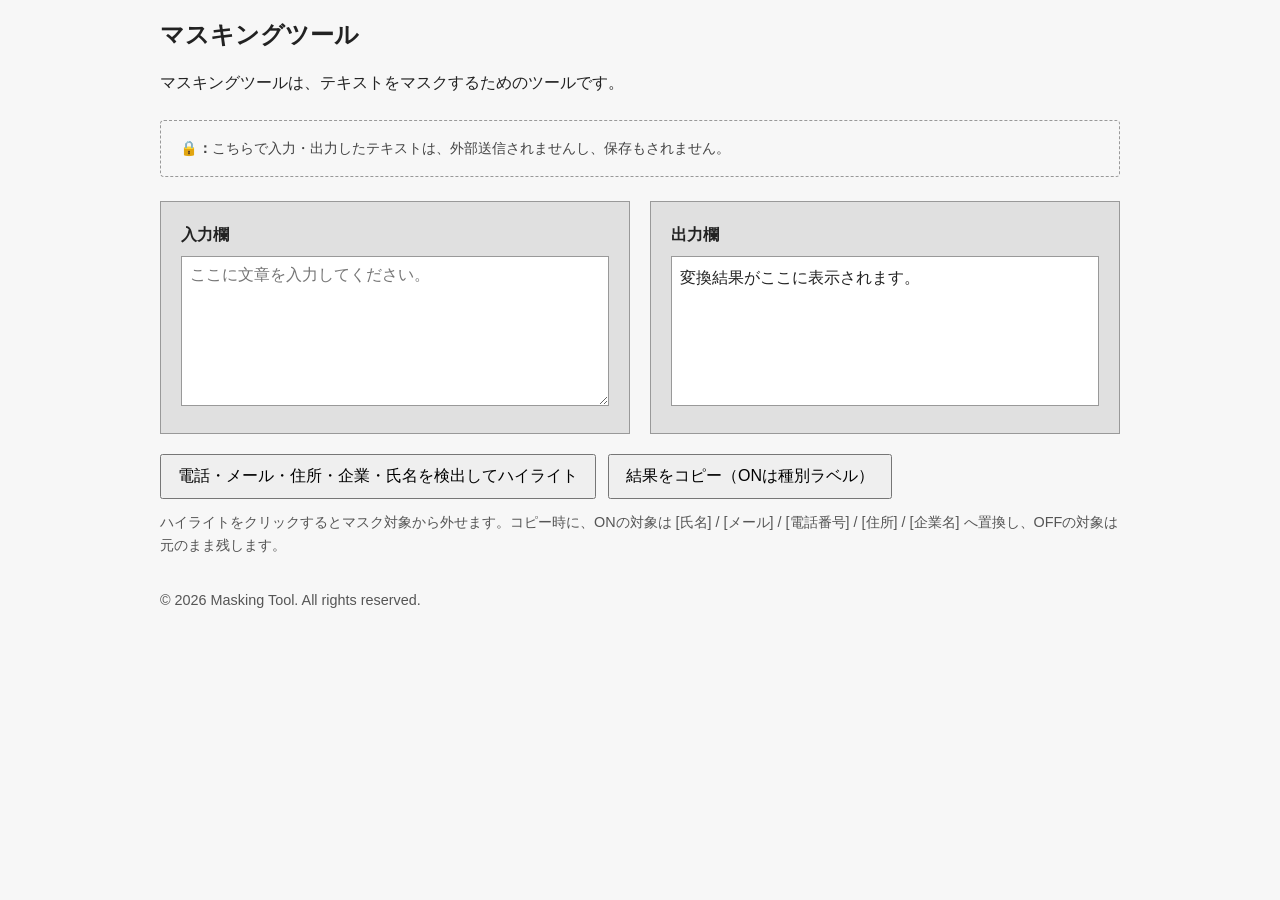
<file: index.html>
<!doctype html>
<html lang="ja">
  <head>
    <meta charset="UTF-8" />
    <meta name="viewport" content="width=device-width, initial-scale=1.0" />
    <title>マスキングツール</title>
    <link rel="stylesheet" href="css/style.css" />
  </head>
  <body>
    <header>
      <h1>マスキングツール</h1>
    </header>

    <main>
      <p>マスキングツールは、テキストをマスクするためのツールです。</p>

      <div class="notice-box">
        <p class="notice-text">
          <strong>🔒：</strong>こちらで入力・出力したテキストは、外部送信されませんし、保存もされません。
        </p>
      </div>

      <div class="container">
        <div class="box">
          <label for="textInput">入力欄</label>
          <textarea
            id="textInput"
            placeholder="ここに文章を入力してください。"
          ></textarea>
        </div>

        <div class="box">
          <label id="textOutputLabel">出力欄</label>
          <div
            id="textOutput"
            role="region"
            aria-labelledby="textOutputLabel"
          ></div>
        </div>
      </div>

      <div class="actions">
        <button type="button" id="detectButton">
          電話・メール・住所・企業・氏名を検出してハイライト
        </button>
        <button type="button" id="copyButton">
          結果をコピー（ONは種別ラベル）
        </button>
      </div>
      <p id="statusMessage" class="status-message" hidden></p>
      <p class="hint">
        ハイライトをクリックするとマスク対象から外せます。コピー時に、ONの対象は
        [氏名] / [メール] / [電話番号] / [住所] / [企業名] へ置換し、OFFの対象は元のまま残します。
      </p>
    </main>

    <footer>
      <p>© 2026 Masking Tool. All rights reserved.</p>
    </footer>

    <script src="js/email.js"></script>
    <script src="js/address.js"></script>
    <script src="js/company.js"></script>
    <script src="js/person.js"></script>
    <script src="js/phone.js"></script>
    <script src="js/copy.js"></script>
    <script src="js/render.js"></script>
    <script src="js/main.js"></script>
  </body>
</html>
</file>
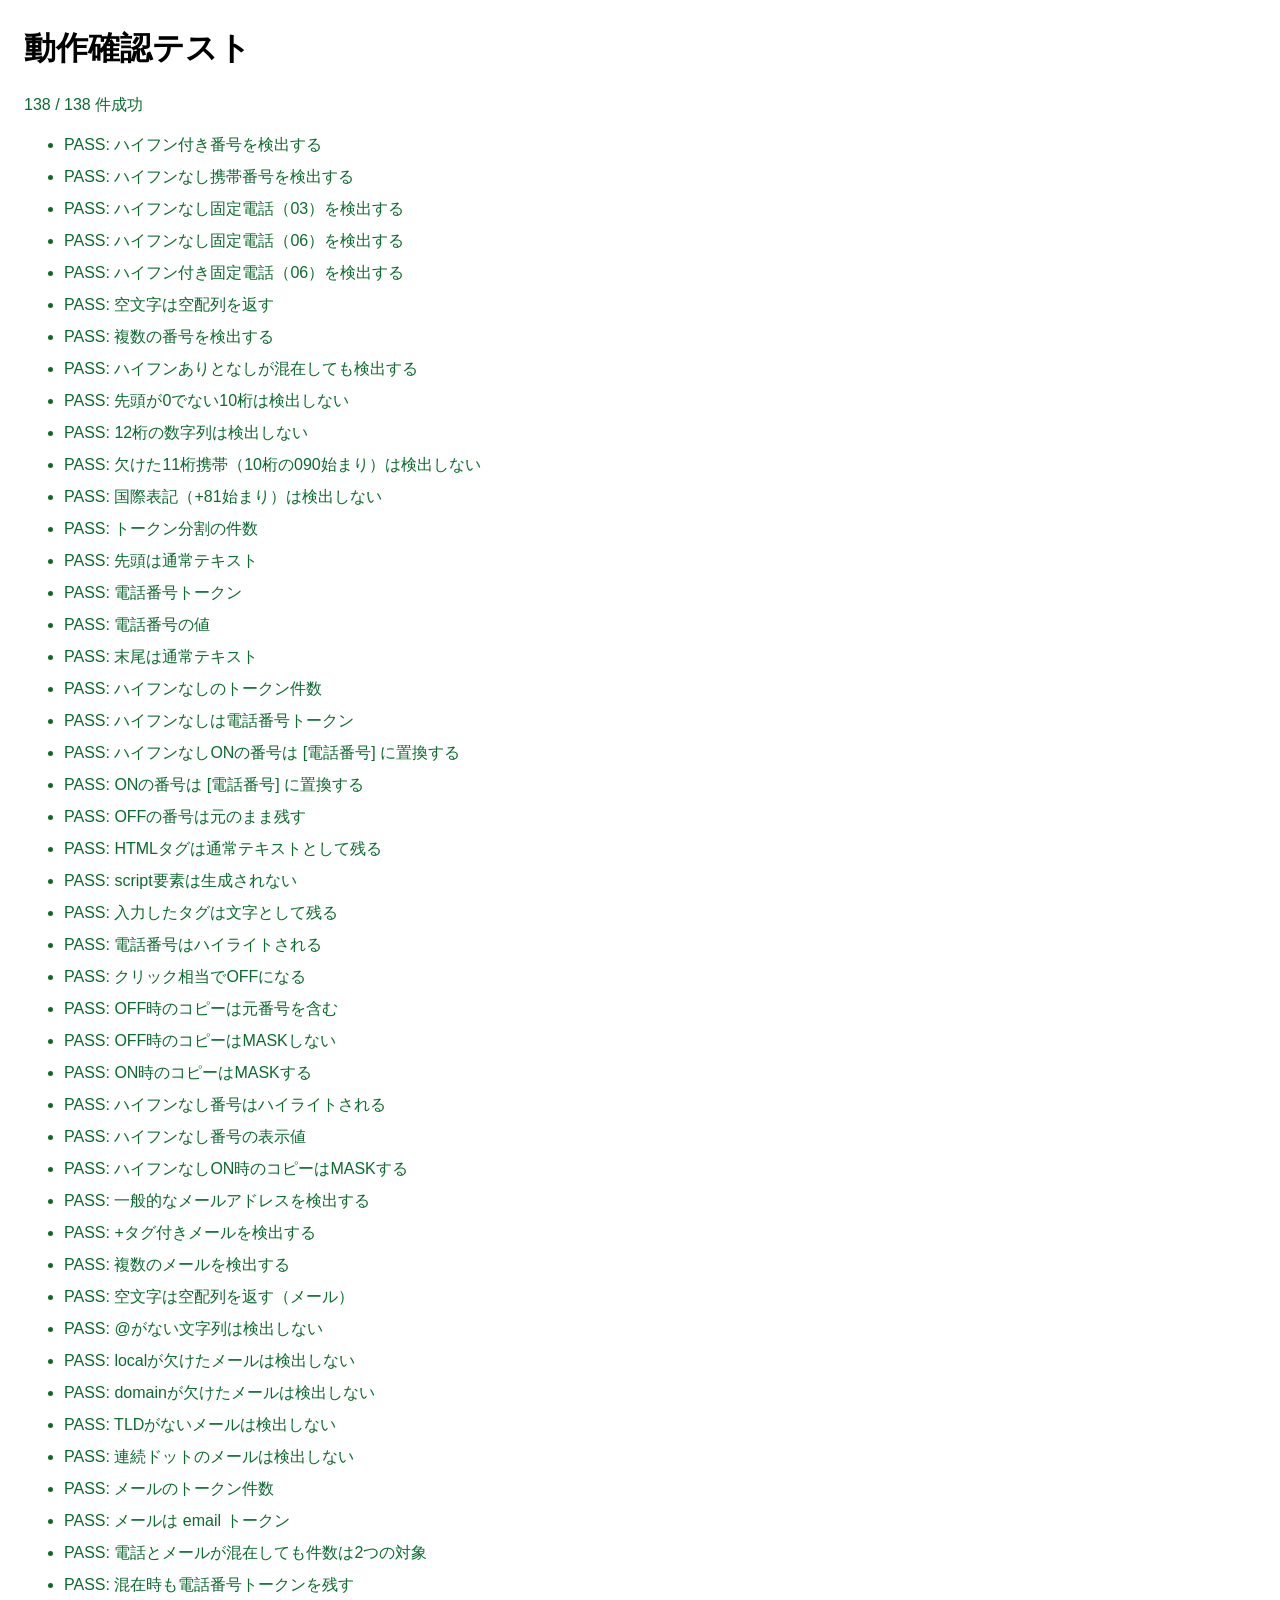
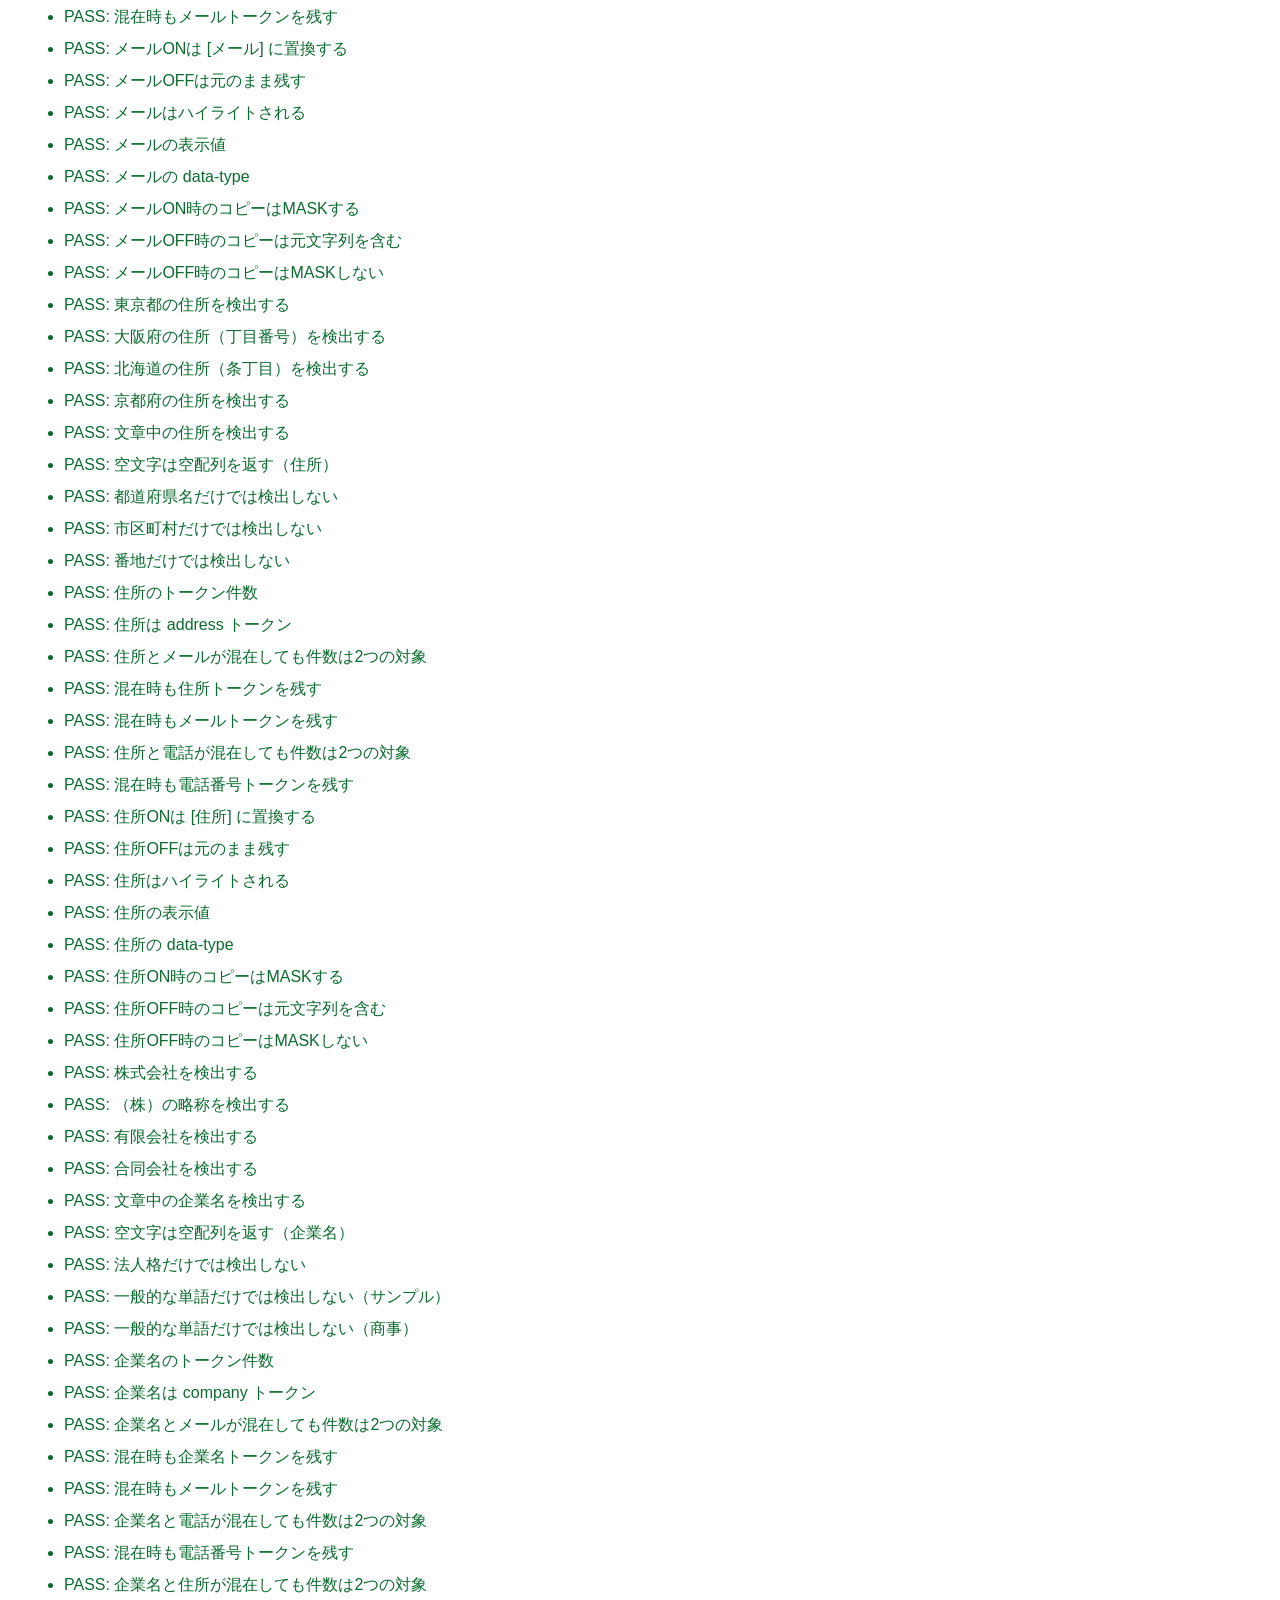
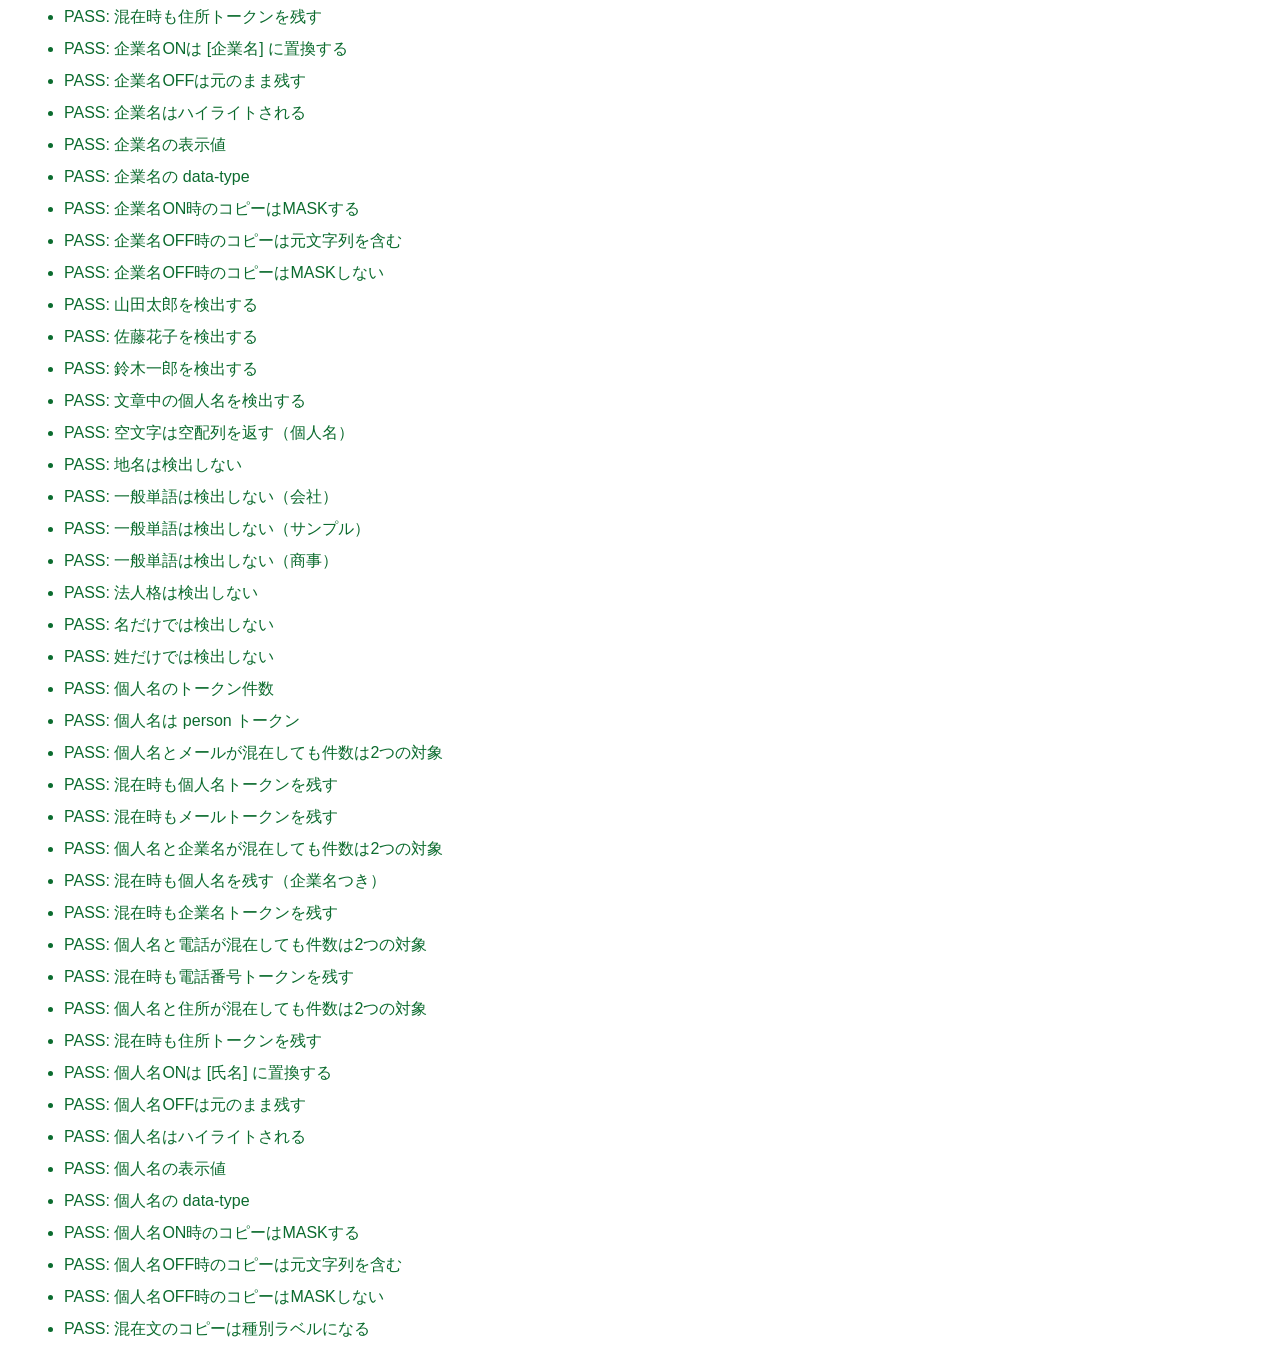
<file: tests/run.html>
<!doctype html>
<html lang="ja">
  <head>
    <meta charset="UTF-8" />
    <meta name="viewport" content="width=device-width, initial-scale=1.0" />
    <title>masking-tool-ai テスト</title>
    <style>
      body {
        font-family: "Hiragino Kaku Gothic ProN", Meiryo, sans-serif;
        margin: 24px;
        line-height: 1.5;
      }
      .pass {
        color: #0b6b2e;
      }
      .fail {
        color: #a40000;
      }
      li {
        margin-bottom: 8px;
      }
    </style>
  </head>
  <body>
    <h1>動作確認テスト</h1>
    <p id="summary"></p>
    <ul id="results"></ul>

    <script src="../js/email.js"></script>
    <script src="../js/address.js"></script>
    <script src="../js/company.js"></script>
    <script src="../js/person.js"></script>
    <script src="../js/phone.js"></script>
    <script src="../js/copy.js"></script>
    <script src="../js/render.js"></script>
    <script src="phone.test.js"></script>
    <script src="email.test.js"></script>
    <script src="address.test.js"></script>
    <script src="company.test.js"></script>
    <script src="person.test.js"></script>
    <script>
      (function () {
        const results = runPhoneTests()
          .concat(runEmailTests())
          .concat(runAddressTests())
          .concat(runCompanyTests())
          .concat(runPersonTests());
        const list = document.getElementById("results");
        const failed = results.filter(function (item) {
          return !item.pass;
        });

        results.forEach(function (item) {
          const li = document.createElement("li");
          li.className = item.pass ? "pass" : "fail";
          li.textContent = (item.pass ? "PASS: " : "FAIL: ") + item.name;
          if (!item.pass) {
            li.textContent +=
              " / expected=" +
              JSON.stringify(item.expected) +
              " actual=" +
              JSON.stringify(item.actual);
          }
          list.appendChild(li);
        });

        const summary = document.getElementById("summary");
        summary.textContent =
          results.length -
          failed.length +
          " / " +
          results.length +
          " 件成功" +
          (failed.length ? "（失敗あり）" : "");
        summary.className = failed.length ? "fail" : "pass";
      })();
    </script>
  </body>
</html>
</file>
<file: css/style.css>
*,
*::before,
*::after {
  box-sizing: border-box;
}

body {
  margin: 0;
  padding: 16px;
  font-family: "Hiragino Kaku Gothic ProN", Meiryo, sans-serif;
  font-size: 16px;
  line-height: 1.6;
  color: #222;
  background: #f7f7f7;
}

header,
main,
footer {
  max-width: 960px;
  margin: 0 auto;
}

h1 {
  margin: 0 0 0.5em;
  font-size: 1.5rem;
}

.notice-box {
  margin: 1.5em 0;
  padding: 1em 1.2em;
  background-color: transparent;
  border: 1px dashed #999;
  border-radius: 4px;
  color: #444;
}

.notice-text {
  margin: 0;
  font-size: 0.9em;
}

.container {
  display: flex;
  flex-wrap: wrap;
  gap: 20px;
}

.box {
  flex: 1;
  min-width: 280px;
  background: #e0e0e0;
  padding: 20px;
  border: 1px solid #999;
}

.box label {
  display: block;
  margin-bottom: 8px;
  font-weight: bold;
}

#textInput,
#textOutput {
  width: 100%;
  min-height: 150px;
  margin: 0;
  padding: 8px;
  border: 1px solid #999;
  background: #fff;
  font-family: inherit;
  font-size: 16px;
}

#textInput {
  resize: vertical;
}

#textOutput {
  white-space: pre-wrap;
  overflow-wrap: anywhere;
  word-break: break-word;
}

.actions {
  display: flex;
  flex-wrap: wrap;
  gap: 12px;
  margin-top: 20px;
}

button {
  padding: 10px 16px;
  font-size: 1rem;
  font-family: inherit;
  cursor: pointer;
}

.status-message {
  margin: 12px 0 0;
  color: #0b6b2e;
}

.status-message.is-error {
  color: #a40000;
}

.hint {
  margin: 12px 0 0;
  font-size: 0.9em;
  color: #555;
}

.highlight {
  background-color: yellow;
  font-weight: bold;
  cursor: pointer;
}

.highlight.disabled {
  background-color: #ccc;
  text-decoration: line-through;
  opacity: 0.6;
}

footer {
  margin-top: 32px;
  color: #555;
  font-size: 0.9em;
}

@media (max-width: 640px) {
  body {
    padding: 12px;
  }

  .container {
    flex-direction: column;
    gap: 12px;
  }

  .box {
    min-width: 0;
    width: 100%;
    padding: 12px;
  }

  button {
    width: 100%;
  }
}
</file>
